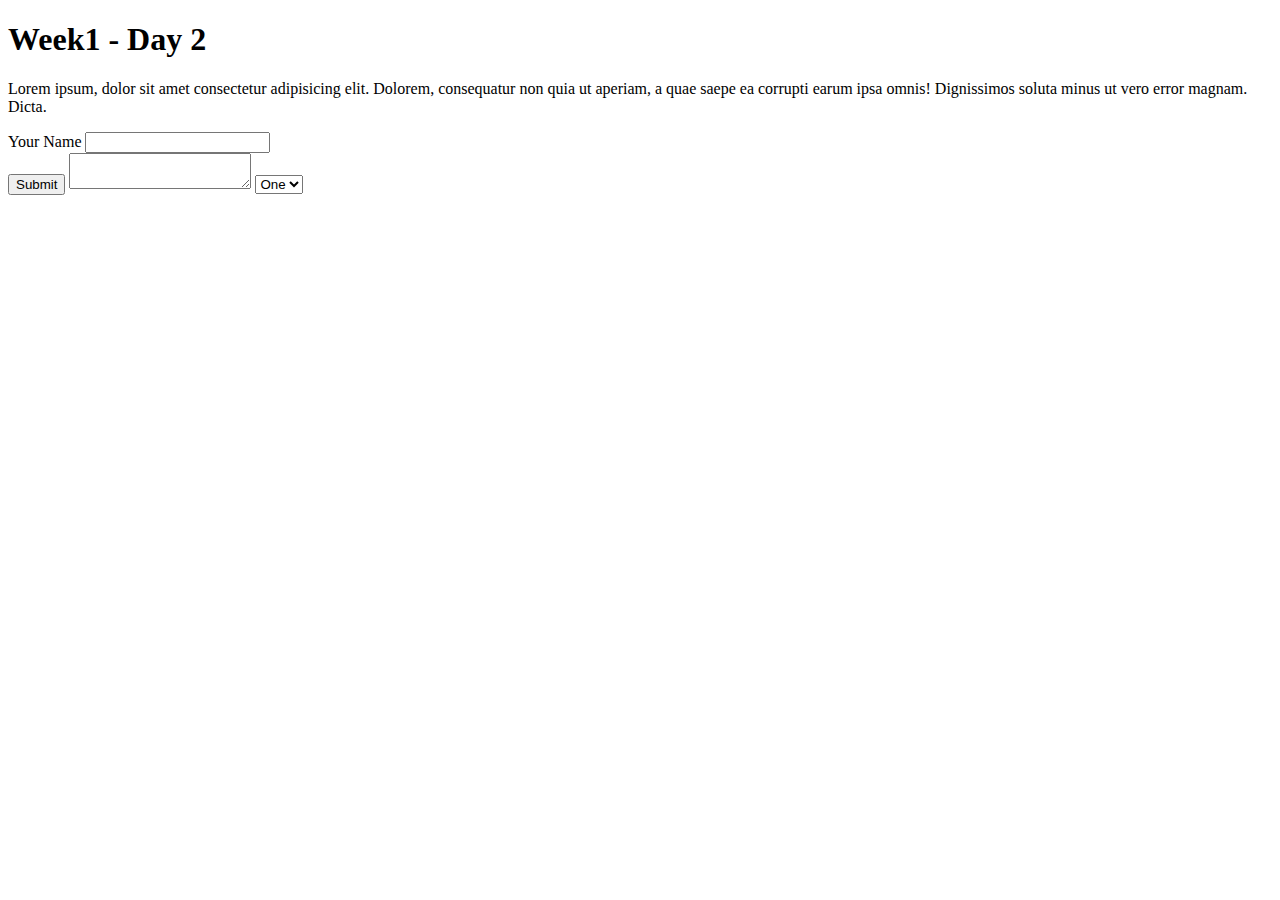
<file: wk1/D2/index.html>
<!DOCTYPE html>
<html lang="en">
    <head>
        <meta charset="UTF-8" />
        <meta name="viewport" content="width=device-width, initial-scale=1.0" />
        <meta http-equiv="X-UA-Compatible" content="ie=edge" />
        <title>Week1 - Day 2</title>
    </head>
    <body>
        <h1>Week1 - Day 2</h1>
        <div>
            <p>
                Lorem ipsum, dolor sit amet consectetur adipisicing elit. Dolorem, consequatur non quia
                ut aperiam, a quae saepe ea corrupti earum ipsa omnis! Dignissimos soluta minus ut vero
                error magnam. Dicta.
            </p>
        </div>
        <form action="">
            <div>
                <label for="name">Your Name</label>
                <input type="text" id="name" />
            </div>
            <input type="submit" />
            <textarea></textarea>
            <select name="stuff" id="">
                <option value="">One</option>
                <option value="">Two</option>
            </select>
        </form>
    </body>
</html>
</file>
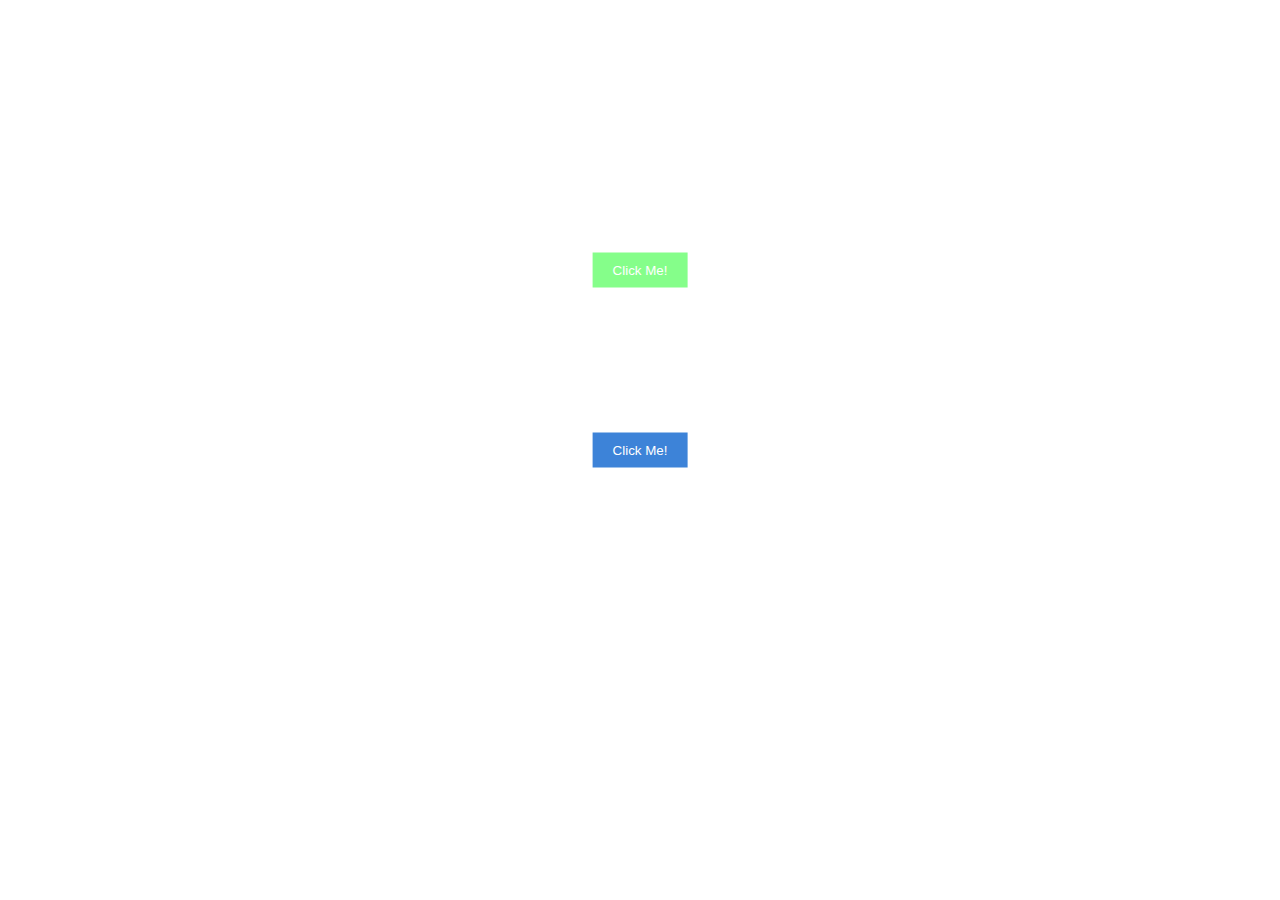
<file: wk1/D3/index.html>
<!DOCTYPE html>
<html lang="en">
    <head>
        <meta charset="UTF-8" />
        <meta name="viewport" content="width=device-width, initial-scale=1.0" />
        <meta http-equiv="X-UA-Compatible" content="ie=edge" />
        <link rel="stylesheet" href="./style.css" />
        <title>Document</title>
    </head>
    <body>
        <button>Click Me!</button>
        <button class="buy-btn">Click Me!</button>
        <script src="./index.js"></script>
    </body>
</html>
</file>
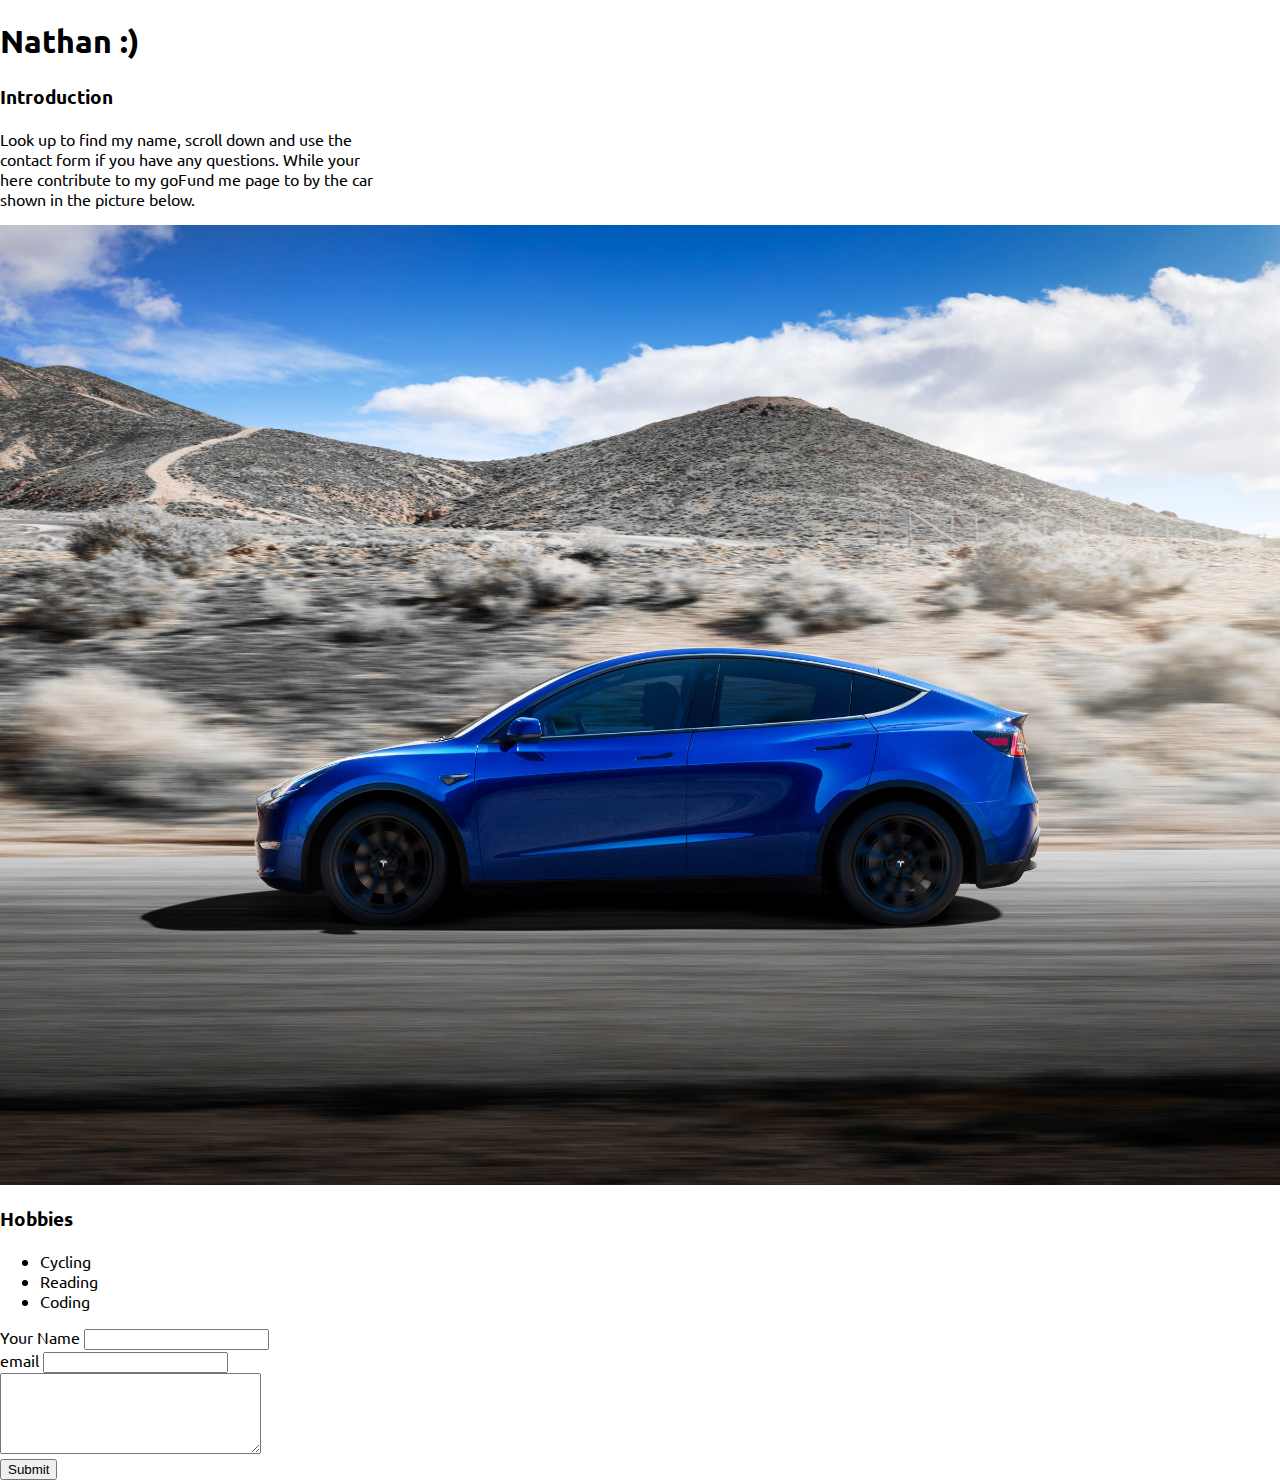
<file: wk1/D2/site1.html>
<!DOCTYPE html>
<html lang="en">
<head>
  <meta charset="UTF-8">
  <meta name="viewport" content="width=device-width, initial-scale=1.0">
  <meta http-equiv="X-UA-Compatible" content="ie=edge">
  <title>Document</title>
    <link rel="stylesheet" href="./style.css">
    <link href="https://fonts.googleapis.com/css?family=Ubuntu" rel="stylesheet">
</head>
<body>
    <div style="">
        <h1>Nathan :)</h1>
    </div>
    <div style="width: 30%">
        <h3 >Introduction</h3>
        <p style="">Look up to find my name, scroll down and use the contact form if you have any questions. While your here contribute to my goFund me page to by the car shown in the picture below.</p>
    </div>
    <div style="">
        <img src="img/teslay.jpg" alt="Pet">
    </div>
    <div style="">
        <h3>Hobbies</h3>
        <ul>
            <li>Cycling</li>
            <li>Reading</li>
            <li>Coding</li>
        </ul>
    </div>
    <div style="">
        <form action="">
            <div>
                <label for="name">Your Name</label>
                <input type="text">
            </div>
            <div>
                <label for="email">email</label>
                <input type="email">
            </div>
            <div>
                <textarea name="" id="" cols="30" rows="5"></textarea>
            </div>
            <input type="submit" value="Submit">
        </form>
    </div>
    <div style="">
        
    </div>

    <script src="./index.js"></script>
</body>
</html>
</file>
<file: wk1/D3/style.css>
* {
    box-sizing: border-box;
}

html,
body {
    margin: 0;
}

button {
    position: absolute;
    top: 50%;
    left: 50%;
    transform: translate(-50%, -50%);
    /* 
    
    */
    outline: none;
    border: none;
    padding: 10px 20px;
    background-color: #3d83d8;
    color: #fff;
    cursor: pointer;
    transition: 250ms all ease-in-out;
    /* 
    The transition takes 3 values duration, object(or property eg just background-color) to affect and then how it is applied (called timing functions eg. linear, starts and stays the same; )
    */
}

button:hover {
    background-color: #f33005;
    transform: translate(-50%, -40%) scale(1.1);
    /*
    Translate takes two values (x, y) can be px or % of its size
    Transform, can be translation, rotation or scaling
    */
}

button:active {
    background-color: #000000;
}

.buy-btn {
    top: 30%;
    background-color: #85fe8a;
    animation-name: buyNowAnimation;
    animation-play-state: running;
    animation-duration: 300ms;
    animation-timing-function: ease-in-out;
    animation-direction: alternate;
    animation-iteration-count: infinite;
    animation-delay: 50ms;
}
</file>
<file: wk1/D2/style.css>
body{
  font-family: 'Ubuntu', sans-serif;
  margin: 0;
}

img {
  width: 100vw;
}
</file>
